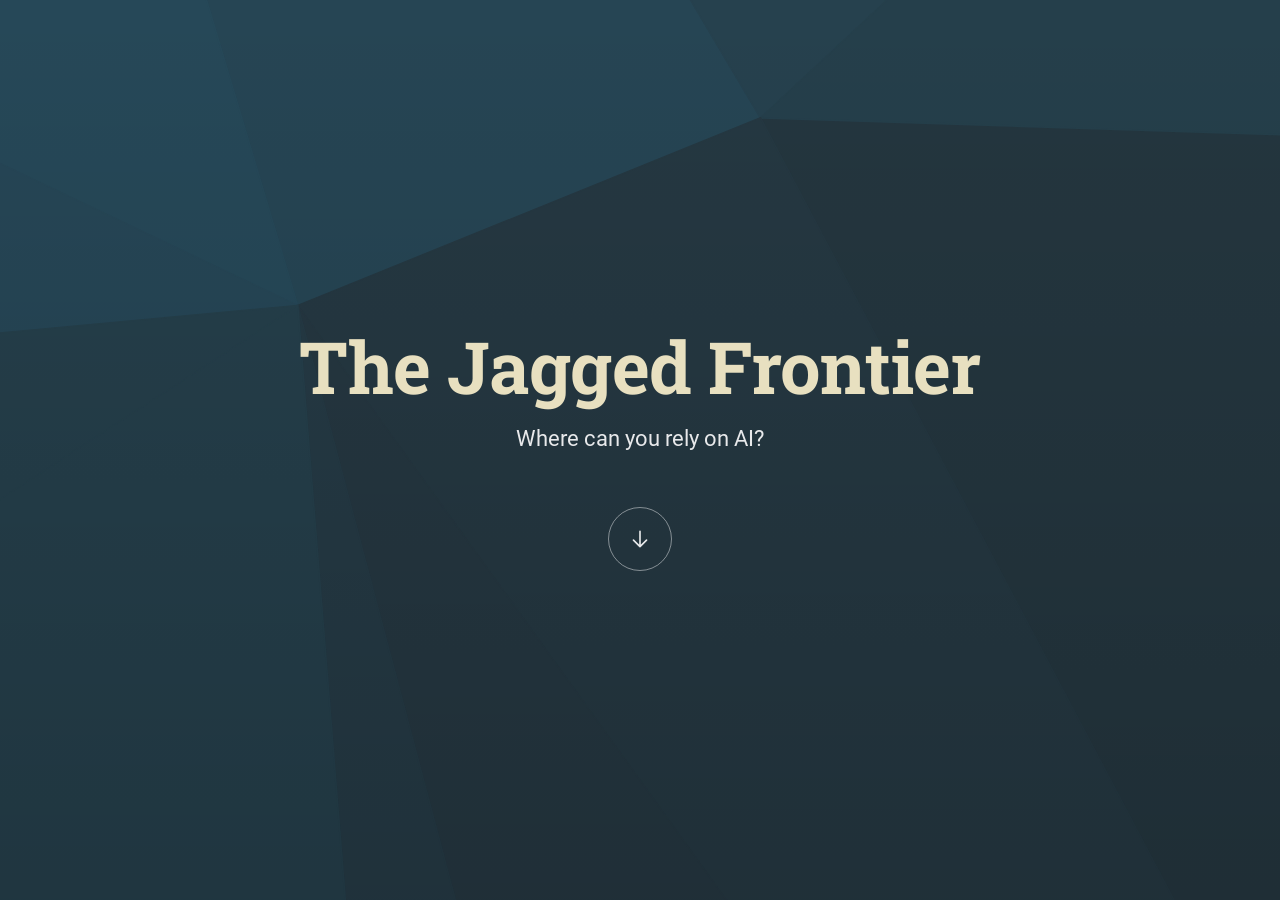
<file: index.html>
<!doctype html>
<!--
course package version: UJVd9N22
rise_frontend sha: 81426c8a394a2406cef59eebce015192d15a0df0
learn_distribution_frontend sha: cb771853b53c7cdeed003c38e65581afe503007e
mondrian sha: 2ad33919f9f1e6b64cedabc3677a3df7df041a0d
sandbox sha: 42753f3391b109fa3788c525c22880445ab48325
 -->
<html lang="en">
  <head>
    <meta charset="utf-8">
    <link rel="icon" type="image/svg+xml" href="favicon.svg">

    <style id="jf-instant-backdrop-color">
      html, body {
        background-color: #24363F;
        background-image: url("[data-uri]");
        background-size: cover;
        background-position: center;
        background-repeat: no-repeat;
      }
    </style>

    <style id="jf-real-splash-style">
      #jf-real-splash {
        position: fixed;
        inset: 0;
        z-index: 9999;
        background-color: #24363F;
        overflow: hidden;
        display: flex;
        align-items: center;
        justify-content: center;
      }

      #jf-real-splash .jf-splash-terrain {
        position: absolute;
        inset: -20%;
        margin: 0;
        padding: 0;
        animation: jfSplashTerrainDrift 20s ease-in-out infinite alternate;
      }

      @keyframes jfSplashTerrainDrift {
        0%   { transform: translate(12%, 8%); }
        100% { transform: translate(-12%, -8%); }
      }

      #jf-real-splash .jf-splash-terrain svg {
        position: absolute;
        top: 0; left: 0;
        width: 100%; height: 100%;
        display: block;
        margin: 0;
        padding: 0;
      }

      #jf-real-splash .jf-splash-overlay {
        position: absolute;
        inset: 0;
        z-index: 2;
        margin: 0;
        padding: 0;
        background: linear-gradient(to bottom, rgba(0,0,0,0) 0%, rgba(0,0,0,0.15) 100%);
        pointer-events: none;
      }

      #jf-real-splash .jf-splash-content {
        position: relative;
        z-index: 3;
        width: 100%;
        max-width: 900px;
        padding: 0 48px;
        margin: 0;
        text-align: center;
        box-sizing: border-box;
      }

      #jf-real-splash .jf-splash-title {
        font-family: 'Roboto Slab', Georgia, serif;
        font-weight: 700;
        font-size: clamp(40px, 6vw, 72px);
        color: #E8E0C0;
        line-height: 1.05;
        letter-spacing: -0.01em;
        margin: 0 0 20px 0;
        padding: 0;
      }

      #jf-real-splash .jf-splash-subtitle {
        font-family: 'Roboto', Arial, sans-serif;
        font-weight: 400;
        font-size: clamp(16px, 1.8vw, 22px);
        color: #E8E9EB;
        line-height: 1.4;
        margin: 0 0 52px 0;
        padding: 0;
      }

      #jf-real-splash .jf-splash-arrow-btn {
        display: inline-flex;
        align-items: center;
        justify-content: center;
        width: 64px;
        height: 64px;
        margin: 0;
        background: transparent;
        border: 1px solid rgba(232, 233, 235, 0.5);
        border-radius: 50%;
        cursor: pointer;
        padding: 0;
        transition: border-color 0.25s ease, background-color 0.25s ease;
      }
      #jf-real-splash .jf-splash-arrow-btn:hover {
        border-color: rgba(232, 233, 235, 0.85);
        background-color: rgba(232, 233, 235, 0.05);
      }
      #jf-real-splash .jf-splash-arrow-btn:focus-visible {
        outline: 2px solid #E8E0C0;
        outline-offset: 4px;
      }

      #jf-real-splash .jf-splash-arrow-icon {
        display: block;
        width: 24px;
        height: 24px;
        margin: 0;
        animation: jfSplashArrowDrift 2.4s ease-in-out 1.7s infinite;
      }

      @keyframes jfSplashArrowDrift {
        0%   { transform: translateY(-2px); opacity: 0.5;  }
        50%  { transform: translateY(3px);  opacity: 0.85; }
        100% { transform: translateY(-2px); opacity: 0.5;  }
      }

      @media (prefers-reduced-motion: reduce) {
        #jf-real-splash .jf-splash-terrain { animation: none; transform: translate(0%, 0%); }
        #jf-real-splash .jf-splash-arrow-icon { animation: none; opacity: 0.6; }
      }

      @media (max-width: 640px) {
        #jf-real-splash .jf-splash-content { padding: 0 24px; }
        #jf-real-splash .jf-splash-terrain {
          inset: -30%;
          animation: jfSplashTerrainDriftMobile 20s ease-in-out infinite alternate;
        }
      }

      @keyframes jfSplashTerrainDriftMobile {
        0%   { transform: translate(18%, 12%); }
        100% { transform: translate(-18%, -12%); }
      }
    </style>

    <meta name="viewport" content="width=device-width,initial-scale=1">
    <title>The Jagged Frontier</title>

    <!-- Resize Hack -->
    <script type="text/javascript">
      window.resizeTo(screen.width, screen.height);
    </script>

    <script type="application/json" id="__CONFIG__">
      {"remoteManifest":{"learn_distribution_frontend":{".js":["learn_dist/entry.js"]},"mondrian":{".js":["mondrian/entry.js"]}},"assetTargetPrefixes":{"media":"assets","font":"lib/fonts"}}
    </script>

    <script src="lib/dist/6b9dc56f.js"></script>
  <style id="mighty-placeholder-anti-flash">[data-block-id]:not([data-mighty-loaded]):has(
  a[href*="iookjkkaipndkbpfiniajpblkmoenidm"]
) {
  visibility: hidden;
  pointer-events: none;
}</style></head>
  <body>
    <div id="jf-real-splash">
      <div class="jf-splash-terrain" aria-hidden="true">
        <svg preserveAspectRatio="xMidYMid slice" viewBox="0 0 1920 1108" xmlns="http://www.w3.org/2000/svg"><path d="M1066,262L147,-1289L659,427Z" fill="rgb(38,69,84)" stroke="rgb(38,69,84)" stroke-width="1.51"/><path d="M147,-1289L-1474,-591L659,427Z" fill="rgb(38,72,88)" stroke="rgb(38,72,88)" stroke-width="1.51"/><path d="M2513,2999L3319,334L1066,262Z" fill="rgb(36,54,63)" stroke="rgb(36,54,63)" stroke-width="1.51"/><path d="M1066,262L3402,-1915L147,-1289Z" fill="rgb(38,65,78)" stroke="rgb(38,65,78)" stroke-width="1.51"/><path d="M3402,-1915L539,-3649L147,-1289Z" fill="rgb(38,65,79)" stroke="rgb(38,65,79)" stroke-width="1.51"/><path d="M147,-1289L-1628,-3742L-1474,-591Z" fill="rgb(38,72,88)" stroke="rgb(38,72,88)" stroke-width="1.51"/><path d="M3319,334L3402,-1915L1066,262Z" fill="rgb(37,63,75)" stroke="rgb(37,63,75)" stroke-width="1.51"/><path d="M-1474,-591L-2650,732L659,427Z" fill="rgb(38,70,86)" stroke="rgb(38,70,86)" stroke-width="1.51"/><path d="M659,427L2513,2999L1066,262Z" fill="rgb(37,56,66)" stroke="rgb(37,56,66)" stroke-width="1.51"/><path d="M-3372,-738L-2650,732L-1474,-591Z" fill="rgb(38,72,88)" stroke="rgb(38,72,88)" stroke-width="1.51"/><path d="M3402,-1915L3517,-2973L539,-3649Z" fill="rgb(37,63,75)" stroke="rgb(37,63,75)" stroke-width="1.51"/><path d="M5213,-1729L3517,-2973L3402,-1915Z" fill="rgb(37,63,75)" stroke="rgb(37,63,75)" stroke-width="1.51"/><path d="M-1628,-3742L-3372,-738L-1474,-591Z" fill="rgb(38,72,88)" stroke="rgb(38,72,88)" stroke-width="1.51"/><path d="M539,-3649L-1628,-3742L147,-1289Z" fill="rgb(38,72,88)" stroke="rgb(38,72,88)" stroke-width="1.51"/><path d="M1454,3425L2513,2999L659,427Z" fill="rgb(37,55,65)" stroke="rgb(37,55,65)" stroke-width="1.51"/><path d="M947,4025L1454,3425L659,427Z" fill="rgb(37,58,69)" stroke="rgb(37,58,69)" stroke-width="1.51"/><path d="M3517,-2973L2043,-4602L539,-3649Z" fill="rgb(37,63,75)" stroke="rgb(37,63,75)" stroke-width="1.51"/><path d="M539,-3649L-1998,-7467L-1628,-3742Z" fill="rgb(38,72,88)" stroke="rgb(38,72,88)" stroke-width="1.51"/><path d="M-2928,2760L947,4025L659,427Z" fill="rgb(37,63,75)" stroke="rgb(37,63,75)" stroke-width="1.51"/><path d="M1454,3425L2800,4724L2513,2999Z" fill="rgb(36,54,63)" stroke="rgb(36,54,63)" stroke-width="1.51"/><path d="M-2650,732L-2928,2760L659,427Z" fill="rgb(37,63,75)" stroke="rgb(37,63,75)" stroke-width="1.51"/><path d="M-3372,-738L-2928,2760L-2650,732Z" fill="rgb(38,64,77)" stroke="rgb(38,64,77)" stroke-width="1.51"/><path d="M3517,-2973L4901,-5742L2043,-4602Z" fill="rgb(37,63,75)" stroke="rgb(37,63,75)" stroke-width="1.51"/><path d="M3319,334L5213,-1729L3402,-1915Z" fill="rgb(37,63,75)" stroke="rgb(37,63,75)" stroke-width="1.51"/><path d="M6236,-38L5213,-1729L3319,334Z" fill="rgb(37,63,75)" stroke="rgb(37,63,75)" stroke-width="1.51"/><path d="M-1628,-3742L-3321,-3803L-3372,-738Z" fill="rgb(38,72,88)" stroke="rgb(38,72,88)" stroke-width="1.51"/><path d="M-3951,-4274L-3255,-3841L-1998,-7467Z" fill="rgb(38,72,88)" stroke="rgb(38,72,88)" stroke-width="1.51"/><path d="M-3255,-3841L-3321,-3803L-1628,-3742Z" fill="rgb(38,72,88)" stroke="rgb(38,72,88)" stroke-width="1.51"/><path d="M4944,3306L6236,-38L3319,334Z" fill="rgb(36,54,63)" stroke="rgb(36,54,63)" stroke-width="1.51"/><path d="M947,4025L2800,4724L1454,3425Z" fill="rgb(36,55,64)" stroke="rgb(36,55,64)" stroke-width="1.51"/><path d="M2233,6463L2800,4724L947,4025Z" fill="rgb(36,54,63)" stroke="rgb(36,54,63)" stroke-width="1.51"/><path d="M4944,3306L3319,334L2513,2999Z" fill="rgb(36,54,63)" stroke="rgb(36,54,63)" stroke-width="1.51"/><path d="M4837,4147L4944,3306L2513,2999Z" fill="rgb(36,54,63)" stroke="rgb(36,54,63)" stroke-width="1.51"/><path d="M-3255,-3841L-3951,-4274L-3321,-3803Z" fill="rgb(38,72,88)" stroke="rgb(38,72,88)" stroke-width="1.51"/><path d="M-3321,-3803L-5756,-3756L-3372,-738Z" fill="rgb(38,72,88)" stroke="rgb(38,72,88)" stroke-width="1.51"/><path d="M-8804,2245L-3954,4353L-2928,2760Z" fill="rgb(37,63,75)" stroke="rgb(37,63,75)" stroke-width="1.51"/><path d="M-1998,-7467L-3255,-3841L-1628,-3742Z" fill="rgb(38,72,88)" stroke="rgb(38,72,88)" stroke-width="1.51"/><path d="M4944,3306L7272,3005L6236,-38Z" fill="rgb(36,54,63)" stroke="rgb(36,54,63)" stroke-width="1.51"/><path d="M2800,4724L4837,4147L2513,2999Z" fill="rgb(36,54,63)" stroke="rgb(36,54,63)" stroke-width="1.51"/><path d="M-2928,2760L-3954,4353L947,4025Z" fill="rgb(37,63,75)" stroke="rgb(37,63,75)" stroke-width="1.51"/><path d="M-6472,5941L-3954,4353L-6880,5819Z" fill="rgb(37,63,75)" stroke="rgb(37,63,75)" stroke-width="1.51"/><path d="M5213,-1729L5345,-4979L3517,-2973Z" fill="rgb(37,63,75)" stroke="rgb(37,63,75)" stroke-width="1.51"/><path d="M2043,-4602L-1998,-7467L539,-3649Z" fill="rgb(38,71,86)" stroke="rgb(38,71,86)" stroke-width="1.51"/><path d="M6748,-3345L5345,-4979L5213,-1729Z" fill="rgb(37,63,75)" stroke="rgb(37,63,75)" stroke-width="1.51"/><path d="M5345,-4979L4901,-5742L3517,-2973Z" fill="rgb(37,63,75)" stroke="rgb(37,63,75)" stroke-width="1.51"/><path d="M6202,-7517L4632,-7782L4901,-5742Z" fill="rgb(37,63,75)" stroke="rgb(37,63,75)" stroke-width="1.51"/><path d="M6236,-38L6748,-3345L5213,-1729Z" fill="rgb(37,63,75)" stroke="rgb(37,63,75)" stroke-width="1.51"/><path d="M4901,-5742L3060,-6917L2043,-4602Z" fill="rgb(37,63,75)" stroke="rgb(37,63,75)" stroke-width="1.51"/><path d="M-3951,-4274L-5756,-3756L-3321,-3803Z" fill="rgb(38,72,88)" stroke="rgb(38,72,88)" stroke-width="1.51"/><path d="M-7635,-5821L-5756,-3756L-3951,-4274Z" fill="rgb(38,72,88)" stroke="rgb(38,72,88)" stroke-width="1.51"/><path d="M2800,4724L5626,6661L4837,4147Z" fill="rgb(36,54,63)" stroke="rgb(36,54,63)" stroke-width="1.51"/><path d="M1453,6717L2233,6463L947,4025Z" fill="rgb(37,55,65)" stroke="rgb(37,55,65)" stroke-width="1.51"/><path d="M-935,8487L1453,6717L947,4025Z" fill="rgb(37,60,72)" stroke="rgb(37,60,72)" stroke-width="1.51"/><path d="M3060,-6917L2308,-7525L2043,-4602Z" fill="rgb(37,63,75)" stroke="rgb(37,63,75)" stroke-width="1.51"/><path d="M3465,-7747L2308,-7525L3060,-6917Z" fill="rgb(37,63,75)" stroke="rgb(37,63,75)" stroke-width="1.51"/><path d="M2308,-7525L-1998,-7467L2043,-4602Z" fill="rgb(38,68,83)" stroke="rgb(38,68,83)" stroke-width="1.51"/><path d="M4837,4147L7272,3005L4944,3306Z" fill="rgb(36,54,63)" stroke="rgb(36,54,63)" stroke-width="1.51"/><path d="M6236,-38L7659,-3275L6748,-3345Z" fill="rgb(37,63,75)" stroke="rgb(37,63,75)" stroke-width="1.51"/><path d="M7692,6072L7272,3005L4837,4147Z" fill="rgb(36,54,63)" stroke="rgb(36,54,63)" stroke-width="1.51"/><path d="M8113,-5673L6957,-6428L5345,-4979Z" fill="rgb(37,63,75)" stroke="rgb(37,63,75)" stroke-width="1.51"/><path d="M8310,444L7659,-3275L6236,-38Z" fill="rgb(37,63,75)" stroke="rgb(37,63,75)" stroke-width="1.51"/><path d="M7272,3005L8310,444L6236,-38Z" fill="rgb(36,54,63)" stroke="rgb(36,54,63)" stroke-width="1.51"/><path d="M-4258,-9815L-4419,-8079L-1998,-7467Z" fill="rgb(38,72,88)" stroke="rgb(38,72,88)" stroke-width="1.51"/><path d="M4632,-7782L3465,-7747L3060,-6917Z" fill="rgb(37,63,75)" stroke="rgb(37,63,75)" stroke-width="1.51"/><path d="M4632,-7782L3060,-6917L4901,-5742Z" fill="rgb(37,63,75)" stroke="rgb(37,63,75)" stroke-width="1.51"/><path d="M6957,-6428L4901,-5742L5345,-4979Z" fill="rgb(37,63,75)" stroke="rgb(37,63,75)" stroke-width="1.51"/><path d="M8113,-5673L5345,-4979L6748,-3345Z" fill="rgb(37,63,75)" stroke="rgb(37,63,75)" stroke-width="1.51"/><path d="M2233,6463L5626,6661L2800,4724Z" fill="rgb(36,54,63)" stroke="rgb(36,54,63)" stroke-width="1.51"/><path d="M4895,11245L5626,6661L2233,6463Z" fill="rgb(36,54,63)" stroke="rgb(36,54,63)" stroke-width="1.51"/><path d="M6957,-6428L6202,-7517L4901,-5742Z" fill="rgb(37,63,75)" stroke="rgb(37,63,75)" stroke-width="1.51"/><path d="M-3954,4353L-935,8487L947,4025Z" fill="rgb(37,63,75)" stroke="rgb(37,63,75)" stroke-width="1.51"/><path d="M1453,6717L4895,11245L2233,6463Z" fill="rgb(36,54,63)" stroke="rgb(36,54,63)" stroke-width="1.51"/><path d="M-1998,-7467L-4419,-8079L-3951,-4274Z" fill="rgb(38,72,88)" stroke="rgb(38,72,88)" stroke-width="1.51"/><path d="M-4258,-9815L-1998,-7467L-3524,-10422Z" fill="rgb(38,72,88)" stroke="rgb(38,72,88)" stroke-width="1.51"/><path d="M-1998,-7467L2308,-7525L-3524,-10422Z" fill="rgb(38,72,88)" stroke="rgb(38,72,88)" stroke-width="1.51"/><path d="M6957,-6428L8116,-7641L6202,-7517Z" fill="rgb(37,63,75)" stroke="rgb(37,63,75)" stroke-width="1.51"/><path d="M7659,-3275L8113,-5673L6748,-3345Z" fill="rgb(37,63,75)" stroke="rgb(37,63,75)" stroke-width="1.51"/><path d="M10979,-3645L8113,-5673L7659,-3275Z" fill="rgb(37,63,75)" stroke="rgb(37,63,75)" stroke-width="1.51"/><path d="M8310,444L9762,74L7659,-3275Z" fill="rgb(37,63,75)" stroke="rgb(37,63,75)" stroke-width="1.51"/><path d="M7272,3005L9762,74L8310,444Z" fill="rgb(36,54,63)" stroke="rgb(36,54,63)" stroke-width="1.51"/><path d="M9344,5490L9762,74L7272,3005Z" fill="rgb(36,54,63)" stroke="rgb(36,54,63)" stroke-width="1.51"/><path d="M-3954,4353L-4322,7405L-935,8487Z" fill="rgb(37,63,75)" stroke="rgb(37,63,75)" stroke-width="1.51"/><path d="M-5647,6547L-4322,7405L-3954,4353Z" fill="rgb(37,63,75)" stroke="rgb(37,63,75)" stroke-width="1.51"/><path d="M-6472,5941L-5647,6547L-3954,4353Z" fill="rgb(37,63,75)" stroke="rgb(37,63,75)" stroke-width="1.51"/><path d="M-6880,5819L-3954,4353L-8804,2245Z" fill="rgb(37,63,75)" stroke="rgb(37,63,75)" stroke-width="1.51"/><path d="M5626,6661L7692,6072L4837,4147Z" fill="rgb(36,54,63)" stroke="rgb(36,54,63)" stroke-width="1.51"/><path d="M-6472,5941L-7294,7183L-5647,6547Z" fill="rgb(37,63,75)" stroke="rgb(37,63,75)" stroke-width="1.51"/><path d="M-5647,6547L-7330,8320L-4322,7405Z" fill="rgb(37,63,75)" stroke="rgb(37,63,75)" stroke-width="1.51"/><path d="M-8804,2245L-2928,2760L-3372,-738Z" fill="rgb(37,63,75)" stroke="rgb(37,63,75)" stroke-width="1.51"/><path d="M-5756,-3756L-8804,2245L-3372,-738Z" fill="rgb(38,72,88)" stroke="rgb(38,72,88)" stroke-width="1.51"/><path d="M-8594,-4140L-8804,2245L-5756,-3756Z" fill="rgb(38,72,88)" stroke="rgb(38,72,88)" stroke-width="1.51"/><path d="M-4419,-8079L-7635,-5821L-3951,-4274Z" fill="rgb(38,72,88)" stroke="rgb(38,72,88)" stroke-width="1.51"/><path d="M-7635,-5821L-8594,-4140L-5756,-3756Z" fill="rgb(38,72,88)" stroke="rgb(38,72,88)" stroke-width="1.51"/><path d="M8113,-5673L8116,-7641L6957,-6428Z" fill="rgb(37,63,75)" stroke="rgb(37,63,75)" stroke-width="1.51"/><path d="M6202,-7517L6663,-9640L4632,-7782Z" fill="rgb(37,63,75)" stroke="rgb(37,63,75)" stroke-width="1.51"/><path d="M9524,-7699L8116,-7641L8113,-5673Z" fill="rgb(37,63,75)" stroke="rgb(37,63,75)" stroke-width="1.51"/><path d="M2308,-7525L3465,-7747L6111,-11262Z" fill="rgb(37,63,75)" stroke="rgb(37,63,75)" stroke-width="1.51"/><path d="M-3524,-10422L2308,-7525L6111,-11262Z" fill="rgb(37,64,77)" stroke="rgb(37,64,77)" stroke-width="1.51"/><path d="M-4419,-8079L-8507,-6625L-7635,-5821Z" fill="rgb(38,72,88)" stroke="rgb(38,72,88)" stroke-width="1.51"/><path d="M9762,74L11066,-1225L7659,-3275Z" fill="rgb(37,63,75)" stroke="rgb(37,63,75)" stroke-width="1.51"/><path d="M13378,2281L11066,-1225L9762,74Z" fill="rgb(37,60,71)" stroke="rgb(37,60,71)" stroke-width="1.51"/><path d="M-8804,2245L-9199,3644L-6880,5819Z" fill="rgb(37,63,75)" stroke="rgb(37,63,75)" stroke-width="1.51"/><path d="M-10722,2327L-9199,3644L-8804,2245Z" fill="rgb(37,63,75)" stroke="rgb(37,63,75)" stroke-width="1.51"/><path d="M7692,6072L9344,5490L7272,3005Z" fill="rgb(36,54,63)" stroke="rgb(36,54,63)" stroke-width="1.51"/><path d="M6111,-11262L3465,-7747L4632,-7782Z" fill="rgb(37,63,75)" stroke="rgb(37,63,75)" stroke-width="1.51"/><path d="M-6880,5819L-7294,7183L-6472,5941Z" fill="rgb(37,63,75)" stroke="rgb(37,63,75)" stroke-width="1.51"/><path d="M-9199,3644L-8556,5455L-6880,5819Z" fill="rgb(37,63,75)" stroke="rgb(37,63,75)" stroke-width="1.51"/><path d="M11066,-1225L10979,-3645L7659,-3275Z" fill="rgb(37,63,75)" stroke="rgb(37,63,75)" stroke-width="1.51"/><path d="M-4475,-10232L-4419,-8079L-4258,-9815Z" fill="rgb(38,72,88)" stroke="rgb(38,72,88)" stroke-width="1.51"/><path d="M-8946,-8148L-8507,-6625L-4419,-8079Z" fill="rgb(38,72,88)" stroke="rgb(38,72,88)" stroke-width="1.51"/><path d="M-7635,-5821L-8507,-6625L-8594,-4140Z" fill="rgb(38,72,88)" stroke="rgb(38,72,88)" stroke-width="1.51"/><path d="M-11052,989L-10722,2327L-8804,2245Z" fill="rgb(37,63,75)" stroke="rgb(37,63,75)" stroke-width="1.51"/><path d="M-8556,5455L-7294,7183L-6880,5819Z" fill="rgb(37,63,75)" stroke="rgb(37,63,75)" stroke-width="1.51"/><path d="M-2612,11967L-1857,12055L-935,8487Z" fill="rgb(37,63,75)" stroke="rgb(37,63,75)" stroke-width="1.51"/><path d="M-3524,-10422L-4475,-10232L-4258,-9815Z" fill="rgb(38,72,88)" stroke="rgb(38,72,88)" stroke-width="1.51"/><path d="M8116,-7641L6663,-9640L6202,-7517Z" fill="rgb(37,63,75)" stroke="rgb(37,63,75)" stroke-width="1.51"/><path d="M8116,-7641L8499,-9667L6663,-9640Z" fill="rgb(37,63,75)" stroke="rgb(37,63,75)" stroke-width="1.51"/><path d="M10290,-7216L9524,-7699L8113,-5673Z" fill="rgb(37,63,75)" stroke="rgb(37,63,75)" stroke-width="1.51"/><path d="M-9199,3644L-11567,7058L-8556,5455Z" fill="rgb(37,63,75)" stroke="rgb(37,63,75)" stroke-width="1.51"/><path d="M-11052,989L-8804,2245L-8594,-4140Z" fill="rgb(38,72,88)" stroke="rgb(38,72,88)" stroke-width="1.51"/><path d="M-11137,-3971L-11052,989L-8594,-4140Z" fill="rgb(38,72,88)" stroke="rgb(38,72,88)" stroke-width="1.51"/><path d="M-9046,8006L-7330,8320L-7294,7183Z" fill="rgb(37,63,75)" stroke="rgb(37,63,75)" stroke-width="1.51"/><path d="M-7294,7183L-7330,8320L-5647,6547Z" fill="rgb(37,63,75)" stroke="rgb(37,63,75)" stroke-width="1.51"/><path d="M-9046,8006L-7294,7183L-8556,5455Z" fill="rgb(37,63,75)" stroke="rgb(37,63,75)" stroke-width="1.51"/><path d="M10979,-3645L10290,-7216L8113,-5673Z" fill="rgb(37,63,75)" stroke="rgb(37,63,75)" stroke-width="1.51"/><path d="M9524,-7699L8499,-9667L8116,-7641Z" fill="rgb(37,63,75)" stroke="rgb(37,63,75)" stroke-width="1.51"/><path d="M-10536,-5967L-10601,-4868L-8594,-4140Z" fill="rgb(38,72,88)" stroke="rgb(38,72,88)" stroke-width="1.51"/><path d="M-10536,-5967L-8594,-4140L-8507,-6625Z" fill="rgb(38,72,88)" stroke="rgb(38,72,88)" stroke-width="1.51"/><path d="M10290,-7216L9983,-8038L9524,-7699Z" fill="rgb(37,63,75)" stroke="rgb(37,63,75)" stroke-width="1.51"/><path d="M6663,-9640L6111,-11262L4632,-7782Z" fill="rgb(37,63,75)" stroke="rgb(37,63,75)" stroke-width="1.51"/><path d="M8499,-9667L6111,-11262L6663,-9640Z" fill="rgb(37,63,75)" stroke="rgb(37,63,75)" stroke-width="1.51"/><path d="M9983,-8038L8499,-9667L9524,-7699Z" fill="rgb(37,63,75)" stroke="rgb(37,63,75)" stroke-width="1.51"/><path d="M-10601,-4868L-11137,-3971L-8594,-4140Z" fill="rgb(38,72,88)" stroke="rgb(38,72,88)" stroke-width="1.51"/><path d="M-4475,-10232L-8946,-8148L-4419,-8079Z" fill="rgb(38,72,88)" stroke="rgb(38,72,88)" stroke-width="1.51"/><path d="M-10601,-4868L-10536,-5967L-11137,-3971Z" fill="rgb(38,72,88)" stroke="rgb(38,72,88)" stroke-width="1.51"/><path d="M-10182,-7447L-10536,-5967L-8507,-6625Z" fill="rgb(38,72,88)" stroke="rgb(38,72,88)" stroke-width="1.51"/><path d="M5626,6661L7036,10661L7692,6072Z" fill="rgb(36,54,63)" stroke="rgb(36,54,63)" stroke-width="1.51"/><path d="M7692,6072L11291,7229L9344,5490Z" fill="rgb(36,54,63)" stroke="rgb(36,54,63)" stroke-width="1.51"/><path d="M2413,12525L4895,11245L1453,6717Z" fill="rgb(36,54,63)" stroke="rgb(36,54,63)" stroke-width="1.51"/><path d="M2413,12525L1453,6717L-935,8487Z" fill="rgb(37,58,69)" stroke="rgb(37,58,69)" stroke-width="1.51"/><path d="M-2612,11967L-935,8487L-4322,7405Z" fill="rgb(37,63,75)" stroke="rgb(37,63,75)" stroke-width="1.51"/><path d="M-8946,-8148L-10182,-7447L-8507,-6625Z" fill="rgb(38,72,88)" stroke="rgb(38,72,88)" stroke-width="1.51"/><path d="M-10536,-5967L-10846,-8780L-11137,-3971Z" fill="rgb(38,72,88)" stroke="rgb(38,72,88)" stroke-width="1.51"/><path d="M-5345,11383L-2612,11967L-4322,7405Z" fill="rgb(37,63,75)" stroke="rgb(37,63,75)" stroke-width="1.51"/><path d="M-11567,7058L-9046,8006L-8556,5455Z" fill="rgb(37,63,75)" stroke="rgb(37,63,75)" stroke-width="1.51"/><path d="M-5345,11383L-4322,7405L-7330,8320Z" fill="rgb(37,63,75)" stroke="rgb(37,63,75)" stroke-width="1.51"/><path d="M4895,11245L7036,10661L5626,6661Z" fill="rgb(36,54,63)" stroke="rgb(36,54,63)" stroke-width="1.51"/><path d="M4895,11245L6031,11650L7036,10661Z" fill="rgb(36,54,63)" stroke="rgb(36,54,63)" stroke-width="1.51"/><path d="M-1857,12055L2413,12525L-935,8487Z" fill="rgb(37,63,75)" stroke="rgb(37,63,75)" stroke-width="1.51"/><path d="M11066,-1225L13553,-2367L10979,-3645Z" fill="rgb(37,63,75)" stroke="rgb(37,63,75)" stroke-width="1.51"/><path d="M14353,-6630L11704,-8384L10290,-7216Z" fill="rgb(37,63,75)" stroke="rgb(37,63,75)" stroke-width="1.51"/><path d="M13077,4174L13378,2281L9762,74Z" fill="rgb(36,54,63)" stroke="rgb(36,54,63)" stroke-width="1.51"/><path d="M13077,4174L9762,74L9344,5490Z" fill="rgb(36,54,63)" stroke="rgb(36,54,63)" stroke-width="1.51"/><path d="M13378,2281L13553,-2367L11066,-1225Z" fill="rgb(37,63,75)" stroke="rgb(37,63,75)" stroke-width="1.51"/><path d="M10290,-7216L11704,-8384L9983,-8038Z" fill="rgb(37,63,75)" stroke="rgb(37,63,75)" stroke-width="1.51"/><path d="M9850,9706L11291,7229L7692,6072Z" fill="rgb(36,54,63)" stroke="rgb(36,54,63)" stroke-width="1.51"/><path d="M-7828,10912L-5345,11383L-7330,8320Z" fill="rgb(37,63,75)" stroke="rgb(37,63,75)" stroke-width="1.51"/><path d="M7036,10661L8545,10266L7692,6072Z" fill="rgb(36,54,63)" stroke="rgb(36,54,63)" stroke-width="1.51"/><path d="M2413,12525L6031,11650L4895,11245Z" fill="rgb(36,54,63)" stroke="rgb(36,54,63)" stroke-width="1.51"/><path d="M-9046,8006L-9201,8650L-7330,8320Z" fill="rgb(37,63,75)" stroke="rgb(37,63,75)" stroke-width="1.51"/><path d="M-11174,8347L-9201,8650L-9046,8006Z" fill="rgb(37,63,75)" stroke="rgb(37,63,75)" stroke-width="1.51"/><path d="M-11567,7058L-9199,3644L-10722,2327Z" fill="rgb(37,63,75)" stroke="rgb(37,63,75)" stroke-width="1.51"/><path d="M7547,12422L7793,10725L7036,10661Z" fill="rgb(36,54,63)" stroke="rgb(36,54,63)" stroke-width="1.51"/><path d="M11291,7229L13077,4174L9344,5490Z" fill="rgb(36,54,63)" stroke="rgb(36,54,63)" stroke-width="1.51"/><path d="M7793,10725L8545,10266L7036,10661Z" fill="rgb(36,54,63)" stroke="rgb(36,54,63)" stroke-width="1.51"/><path d="M-8946,-8148L-10846,-8780L-10182,-7447Z" fill="rgb(38,72,88)" stroke="rgb(38,72,88)" stroke-width="1.51"/><path d="M-4475,-10232L-9366,-9702L-8946,-8148Z" fill="rgb(38,72,88)" stroke="rgb(38,72,88)" stroke-width="1.51"/><path d="M-9299,-11151L-9366,-9702L-4475,-10232Z" fill="rgb(38,72,88)" stroke="rgb(38,72,88)" stroke-width="1.51"/><path d="M9983,-8038L11122,-10436L8499,-9667Z" fill="rgb(37,63,75)" stroke="rgb(37,63,75)" stroke-width="1.51"/><path d="M8499,-9667L10612,-11176L6111,-11262Z" fill="rgb(37,63,75)" stroke="rgb(37,63,75)" stroke-width="1.51"/><path d="M14353,-6630L10290,-7216L10979,-3645Z" fill="rgb(37,63,75)" stroke="rgb(37,63,75)" stroke-width="1.51"/><path d="M11291,7229L13110,7150L13077,4174Z" fill="rgb(36,54,63)" stroke="rgb(36,54,63)" stroke-width="1.51"/><path d="M8545,10266L9850,9706L7692,6072Z" fill="rgb(36,54,63)" stroke="rgb(36,54,63)" stroke-width="1.51"/><path d="M9020,10613L9850,9706L8545,10266Z" fill="rgb(36,54,63)" stroke="rgb(36,54,63)" stroke-width="1.51"/><path d="M9020,10613L8545,10266L7793,10725Z" fill="rgb(36,54,63)" stroke="rgb(36,54,63)" stroke-width="1.51"/><path d="M9850,9706L11638,7801L11291,7229Z" fill="rgb(36,54,63)" stroke="rgb(36,54,63)" stroke-width="1.51"/><path d="M7863,12391L9020,10613L7793,10725Z" fill="rgb(36,54,63)" stroke="rgb(36,54,63)" stroke-width="1.51"/><path d="M9850,9706L11993,8031L11638,7801Z" fill="rgb(36,54,63)" stroke="rgb(36,54,63)" stroke-width="1.51"/><path d="M-9366,-9702L-10846,-8780L-8946,-8148Z" fill="rgb(38,72,88)" stroke="rgb(38,72,88)" stroke-width="1.51"/><path d="M-10182,-7447L-10846,-8780L-10536,-5967Z" fill="rgb(38,72,88)" stroke="rgb(38,72,88)" stroke-width="1.51"/><path d="M-9201,8650L-7828,10912L-7330,8320Z" fill="rgb(37,63,75)" stroke="rgb(37,63,75)" stroke-width="1.51"/><path d="M-5345,11383L-8528,11804L-2612,11967Z" fill="rgb(37,63,75)" stroke="rgb(37,63,75)" stroke-width="1.51"/><path d="M-9201,8650L-8528,11804L-7828,10912Z" fill="rgb(37,63,75)" stroke="rgb(37,63,75)" stroke-width="1.51"/><path d="M-11052,989L-11567,7058L-10722,2327Z" fill="rgb(37,63,75)" stroke="rgb(37,63,75)" stroke-width="1.51"/><path d="M-11137,-3971L-11567,7058L-11052,989Z" fill="rgb(37,63,75)" stroke="rgb(37,63,75)" stroke-width="1.51"/><path d="M11818,10621L11993,8031L9850,9706Z" fill="rgb(36,54,63)" stroke="rgb(36,54,63)" stroke-width="1.51"/><path d="M11638,7801L13110,7150L11291,7229Z" fill="rgb(36,54,63)" stroke="rgb(36,54,63)" stroke-width="1.51"/><path d="M9020,10613L9659,10668L9850,9706Z" fill="rgb(36,54,63)" stroke="rgb(36,54,63)" stroke-width="1.51"/><path d="M7863,12391L9659,10668L9020,10613Z" fill="rgb(36,54,63)" stroke="rgb(36,54,63)" stroke-width="1.51"/><path d="M-9366,-9702L-9299,-11151L-10846,-8780Z" fill="rgb(38,72,88)" stroke="rgb(38,72,88)" stroke-width="1.51"/><path d="M-3524,-10422L-9299,-11151L-4475,-10232Z" fill="rgb(38,72,88)" stroke="rgb(38,72,88)" stroke-width="1.51"/><path d="M6111,-11262L-9299,-11151L-3524,-10422Z" fill="rgb(38,72,88)" stroke="rgb(38,72,88)" stroke-width="1.51"/><path d="M11704,-8384L11122,-10436L9983,-8038Z" fill="rgb(37,63,75)" stroke="rgb(37,63,75)" stroke-width="1.51"/><path d="M14141,-7923L11122,-10436L11704,-8384Z" fill="rgb(37,63,75)" stroke="rgb(37,63,75)" stroke-width="1.51"/><path d="M-11567,7058L-11174,8347L-9046,8006Z" fill="rgb(37,63,75)" stroke="rgb(37,63,75)" stroke-width="1.51"/><path d="M6031,11650L7547,12422L7036,10661Z" fill="rgb(36,54,63)" stroke="rgb(36,54,63)" stroke-width="1.51"/><path d="M2413,12525L7547,12422L6031,11650Z" fill="rgb(36,54,63)" stroke="rgb(36,54,63)" stroke-width="1.51"/><path d="M11122,-10436L10612,-11176L8499,-9667Z" fill="rgb(37,63,75)" stroke="rgb(37,63,75)" stroke-width="1.51"/><path d="M11993,8031L13110,7150L11638,7801Z" fill="rgb(36,54,63)" stroke="rgb(36,54,63)" stroke-width="1.51"/><path d="M13077,4174L14056,10267L13378,2281Z" fill="rgb(36,54,63)" stroke="rgb(36,54,63)" stroke-width="1.51"/><path d="M14056,10267L13110,7150L11993,8031Z" fill="rgb(36,54,63)" stroke="rgb(36,54,63)" stroke-width="1.51"/><path d="M7547,12422L7863,12391L7793,10725Z" fill="rgb(36,54,63)" stroke="rgb(36,54,63)" stroke-width="1.51"/><path d="M11122,-10436L14141,-7923L10612,-11176Z" fill="rgb(37,63,75)" stroke="rgb(37,63,75)" stroke-width="1.51"/><path d="M13553,-2367L14353,-6630L10979,-3645Z" fill="rgb(37,63,75)" stroke="rgb(37,63,75)" stroke-width="1.51"/><path d="M13378,2281L14353,-6630L13553,-2367Z" fill="rgb(37,63,75)" stroke="rgb(37,63,75)" stroke-width="1.51"/><path d="M14056,10267L14353,-6630L13378,2281Z" fill="rgb(36,54,63)" stroke="rgb(36,54,63)" stroke-width="1.51"/><path d="M-11174,8347L-8528,11804L-9201,8650Z" fill="rgb(37,63,75)" stroke="rgb(37,63,75)" stroke-width="1.51"/><path d="M-7828,10912L-8528,11804L-5345,11383Z" fill="rgb(37,63,75)" stroke="rgb(37,63,75)" stroke-width="1.51"/><path d="M-2612,11967L-8528,11804L-1857,12055Z" fill="rgb(37,63,75)" stroke="rgb(37,63,75)" stroke-width="1.51"/><path d="M-1857,12055L-8528,11804L2413,12525Z" fill="rgb(37,63,75)" stroke="rgb(37,63,75)" stroke-width="1.51"/><path d="M14353,-6630L14141,-7923L11704,-8384Z" fill="rgb(37,63,75)" stroke="rgb(37,63,75)" stroke-width="1.51"/><path d="M12945,11586L11818,10621L9659,10668Z" fill="rgb(36,54,63)" stroke="rgb(36,54,63)" stroke-width="1.51"/><path d="M9659,10668L11818,10621L9850,9706Z" fill="rgb(36,54,63)" stroke="rgb(36,54,63)" stroke-width="1.51"/><path d="M11818,10621L14056,10267L11993,8031Z" fill="rgb(36,54,63)" stroke="rgb(36,54,63)" stroke-width="1.51"/><path d="M13110,7150L14056,10267L13077,4174Z" fill="rgb(36,54,63)" stroke="rgb(36,54,63)" stroke-width="1.51"/><path d="M12945,11586L14056,10267L11818,10621Z" fill="rgb(36,54,63)" stroke="rgb(36,54,63)" stroke-width="1.51"/><path d="M7863,12391L12945,11586L9659,10668Z" fill="rgb(36,54,63)" stroke="rgb(36,54,63)" stroke-width="1.51"/></svg>
      </div>
      <div class="jf-splash-overlay" aria-hidden="true"></div>
      <div class="jf-splash-content">
        <h1 class="jf-splash-title">The Jagged Frontier</h1>
        <p class="jf-splash-subtitle">Where can you rely on AI?</p>
        <button class="jf-splash-arrow-btn" id="jf-splash-arrow-btn" aria-label="Scroll down to begin">
          <svg class="jf-splash-arrow-icon" viewBox="0 0 22 22" fill="none" xmlns="http://www.w3.org/2000/svg" aria-hidden="true">
            <path d="M11 4V18M11 18L5 12M11 18L17 12" stroke="#E8E9EB" stroke-width="1.5" stroke-linecap="round" stroke-linejoin="round"/>
          </svg>
        </button>
      </div>
    </div>
    <script id="jf-real-splash-script">
    (function() {
      var splash = document.getElementById('jf-real-splash');
      var btn = document.getElementById('jf-splash-arrow-btn');
      if (!splash || !btn) return;

      btn.addEventListener('click', function() {
        // Same call S0's button already makes — testing whether Rise's
        // listener picks it up from the top-level window directly.
        window.postMessage({ type: 'scrollToNext' }, '*');

        splash.style.transition = 'opacity 0.3s ease';
        splash.style.opacity = '0';
        setTimeout(function() {
          splash.style.display = 'none';
        }, 320);
      });
    })();
  </script>
    <div id="app"></div>

      <script src="lib/rise/7df410e3.js"></script>

  <script src="./mighty/mighty-features.js"></script><script src="./mighty/runtime/main.js"></script><script src="./mighty/runtime/runtime.js"></script><link rel="stylesheet" href="./mighty/runtime/mighty-packaged-course-runtime.css"><link rel="stylesheet" href="./mighty/mighty-additional-fonts.css"><link rel="stylesheet" href="./mighty/mighty-global-styles.css"></body>
</html>
</file>
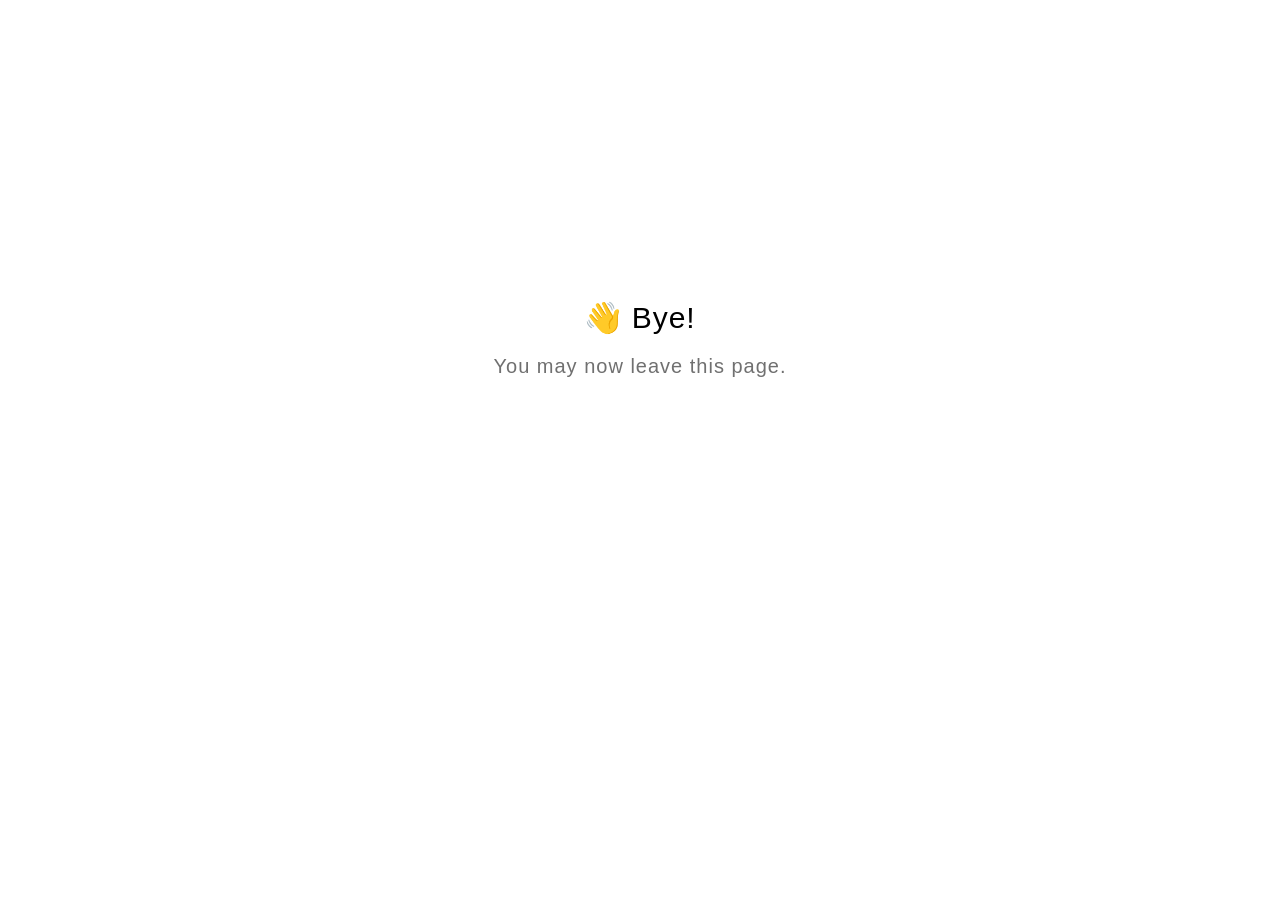
<file: goodbye.html>
<!DOCTYPE html>
<html lang="en">
  <head>
    <title>Goodbye</title>
    <meta charset="utf-8" lang="en">
    <style>
      html {
        font-size: 20px;
        font-family: 'lato', sans-serif;
        font-weight: lighter;
        letter-spacing: 0.05rem;
      }

      .goodbye-container {
        text-align: center;
        margin-top: 15rem;
      }

      .bye-message {
        font-size: 1.5rem;
      }

      .exit-text {
        color: #707070;
        margin-top: 1rem;
      }
    </style>
  </head>
  <body>
    <div class="goodbye-container">
      <div class="bye-message">👋 Bye!</div>
      <div class="exit-text">You may now leave this page.</div>
    </div>
  </body>
</html>
</file>
<file: mighty/runtime/mighty-packaged-course-runtime.css>
@charset "UTF-8";:root{--maestro-block-ui-button-font-family: var(--maestro-host-font-family-ui);--maestro-block-ui-button-color: var(--maestro-host-accent-contrast-color);--maestro-block-ui-button-background-color: var( --maestro-host-accent-color );--maestro-block-ui-button-border-width: 1px;--maestro-block-ui-button-border-radius: 20px;--maestro-block-ui-button-border-color: var(--maestro-host-accent-color);--maestro-block-ui-button-width: fit-content;--maestro-block-ui-button-box-shadow: none;--maestro-block-ui-button-border-color-disabled: #d4d4d4;--maestro-block-ui-button-background-color-disabled: #d4d4d4;--maestro-block-ui-button-color-disabled: #030712}span.mighty-inline-code{border:1px solid #dedede;border-radius:4px;background:#f7f7f7;color:#c01443;padding:0 4px;line-height:100%;font-weight:100;font-family:monospace!important}.fr-view ol,.fr-view ul{list-style:revert}.fr-view li::marker{color:var(--marker-color, currentColor);font-size:var(--marker-size, inherit)}.blocks-tabs[data-mighty-block-id]{transition:padding 0s ease-in-out 0s}.blocks-tabs[data-mighty-block-id][data-mighty-disable-rise-design-settings=true]{padding-top:0!important;padding-bottom:0!important;background-color:#fff0!important;transition:padding 0s ease-in-out 0s}.blocks-tabs[data-mighty-block-id] .blocks-tabs__container{overflow:visible}.blocks-tabs[data-mighty-block-id] .blocks-tabs__wrapper{display:none!important}.blocks-tabs[data-mighty-block-id] .mighty-block-inner-container{font-family:var(--font-family-body);display:block}.blocks-tabs[data-mighty-block-id][data-mighty-block-layout=full-width]{width:100%}.blocks-tabs[data-mighty-block-id][data-mighty-block-layout=full-width] .blocks-tabs__container:not(.content-width),.blocks-tabs[data-mighty-block-id][data-mighty-block-layout=full-width] .block-text__container:not(.content-width){max-width:100%!important;width:100%!important;padding:0!important}.blocks-tabs[data-mighty-block-id][data-mighty-block-layout=full-width] .blocks-tabs__row:not(.content-width),.blocks-tabs[data-mighty-block-id][data-mighty-block-layout=full-width] .block-text__row:not(.content-width){margin:0!important}.blocks-tabs[data-mighty-block-id][data-mighty-block-layout=full-width] .blocks-tabs__col:not(.content-width),.blocks-tabs[data-mighty-block-id][data-mighty-block-layout=full-width] .block-text__col:not(.content-width){margin:0!important;width:100%!important;padding:0!important}.blocks-tabs[data-mighty-block-id][data-mighty-block-layout=full-width].blocks-lesson-slide__connected-blocks{width:100vw;width:100dvw}@media (min-width: 1080px) and (max-width: 1305px){.course-navigation__sidebar--nav-open .mighty-medium-width-container{width:75%!important;padding-left:1.5rem!important;padding-right:1.5rem!important}}@media (min-width: 960px) and (max-width: 1079px){.course-navigation__sidebar--nav-open .mighty-medium-width-container{width:88%!important;padding-left:1.5rem!important;padding-right:1.5rem!important}}.tippy-box[data-theme=mighty-light]{background:#fff;border-radius:8px;padding:16px 24px;font-size:16px;color:#1b1d1f;box-shadow:0 4px 4px #00000040}.noOutline>div>div{box-shadow:0 0 transparent!important}li span{vertical-align:top}.one-page .blocks-lesson-slide__connected-blocks,.one-page .blocks-lesson-slide__connected-blocks .blocks-lesson-slide__connected-blocks{padding-inline-end:0!important}.one-page .blocks-lesson-slide__connected-blocks[data-mighty-block-type="mighty/mighty-transition"]{flex-grow:0!important}
</file>
<file: mighty/mighty-additional-fonts.css>
@font-face {
  font-family: 'Roboto Slab';
  src: url('../lib/fonts/RobotoSlab-Bold.woff') format('woff');
  font-weight: 700;
  font-style: normal;
}

@font-face {
  font-family: 'Roboto Slab';
  src: url('../lib/fonts/RobotoSlab-Regular.woff') format('woff');
  font-weight: 400;
  font-style: normal;
}

@font-face {
  font-family: 'Roboto Slab';
  src: url('../lib/fonts/RobotoSlab-Light.woff') format('woff');
  font-weight: 300;
  font-style: normal;
}

@font-face {
  font-family: 'Roboto';
  src: url('../lib/fonts/Roboto-Black.woff') format('woff');
  font-weight: 900;
  font-style: normal;
}

@font-face {
  font-family: 'Roboto';
  src: url('../lib/fonts/Roboto-Italic.woff') format('woff');
  font-weight: 400;
  font-style: italic;
}

@font-face {
  font-family: 'Roboto';
  src: url('../lib/fonts/Roboto-Bold.woff') format('woff');
  font-weight: 700;
  font-style: normal;
}

@font-face {
  font-family: 'Roboto';
  src: url('../lib/fonts/Roboto-Regular.woff') format('woff');
  font-weight: 400;
  font-style: normal;
}

@font-face {
  font-family: 'Roboto';
  src: url('../lib/fonts/Roboto-Light.woff') format('woff');
  font-weight: 300;
  font-style: normal;
}
</file>
<file: mighty/mighty-global-styles.css>
:root {
  --mighty-theme-color: #24363f;
}

/* Type Style: dliM4xvZgJFcBZiA8KsPx */
.mighty-type-style-dliM4xvZgJFcBZiA8KsPx {

    font-family: "Roboto" !important;
    --mighty-font-family: "Roboto" !important;








}

@media (min-width: 1280px) {
.mighty-type-style-dliM4xvZgJFcBZiA8KsPx {
    font-size: 18px;
}
}

@media (min-width: 600px) and (max-width: 1279px) {
.mighty-type-style-dliM4xvZgJFcBZiA8KsPx {
    font-size: 17px;
}
}

@media (max-width: 599px) {
.mighty-type-style-dliM4xvZgJFcBZiA8KsPx {
    font-size: 17px;
}
}
</file>
